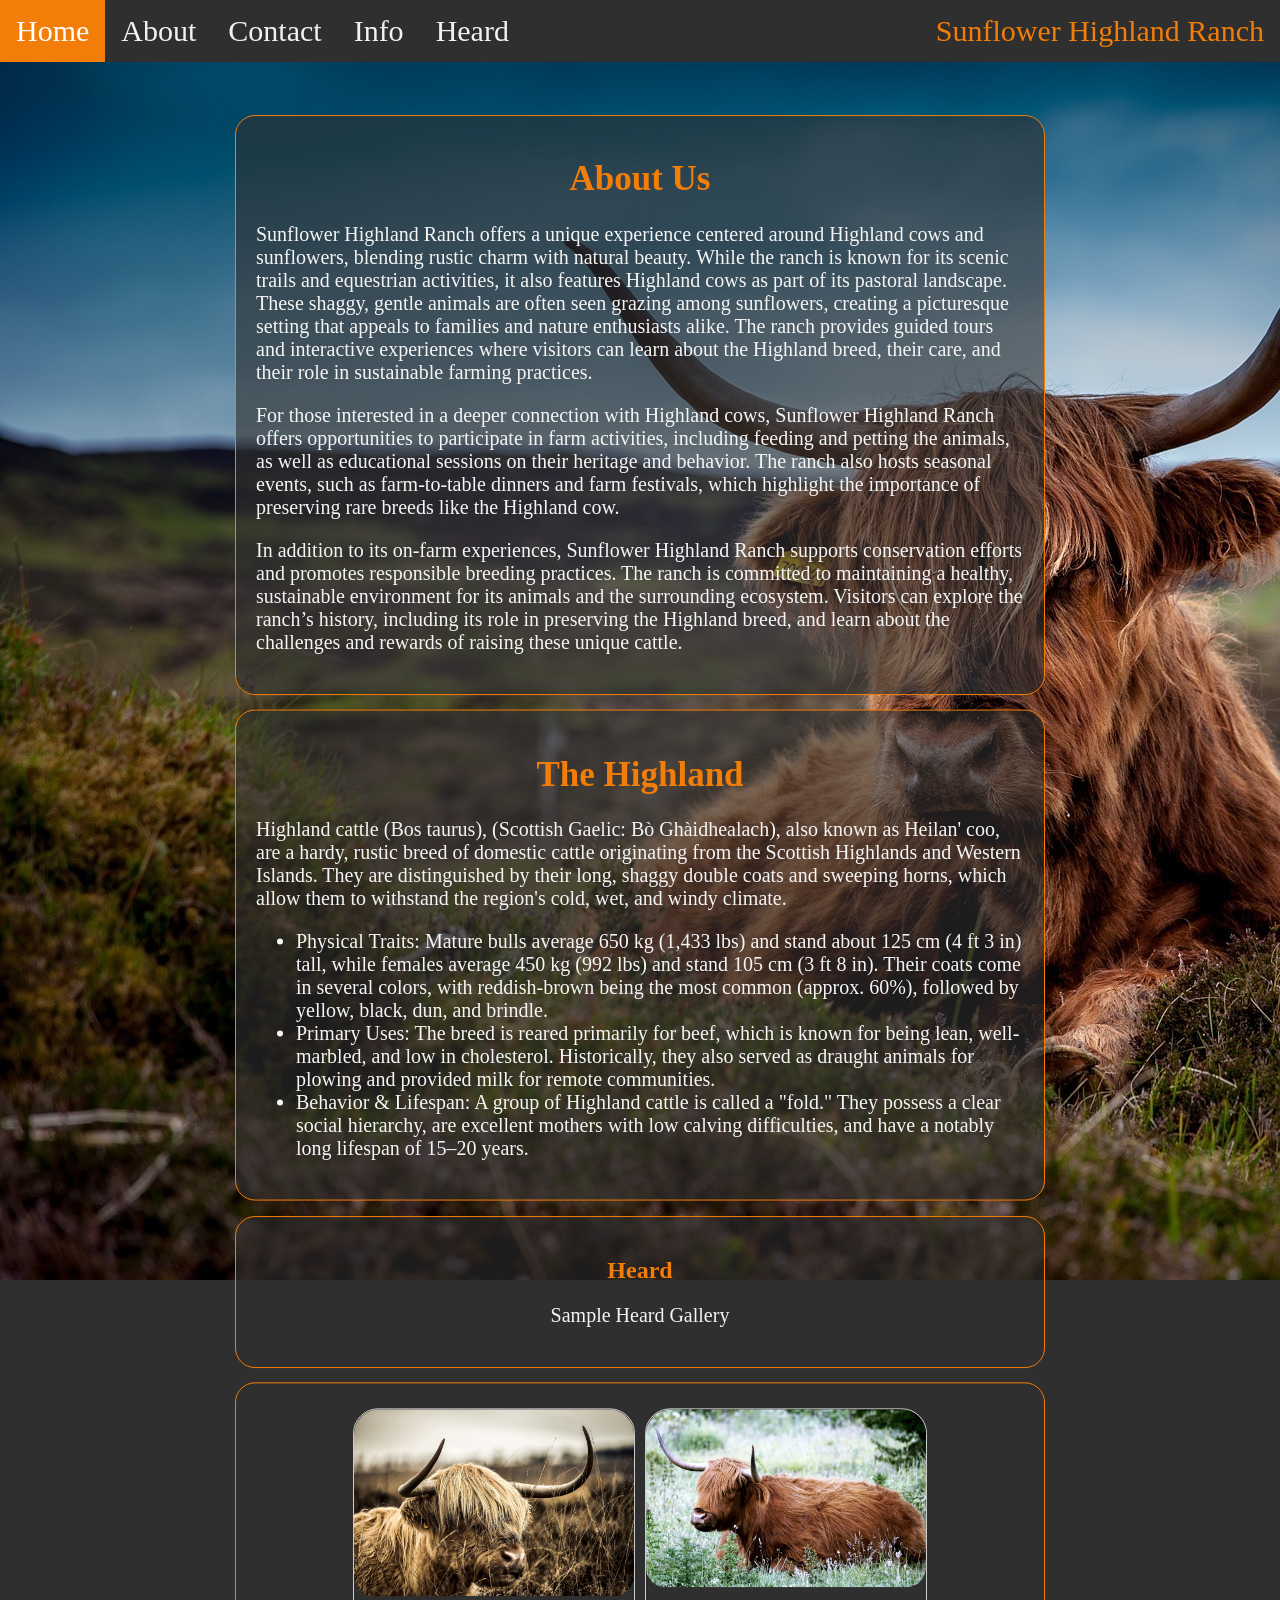
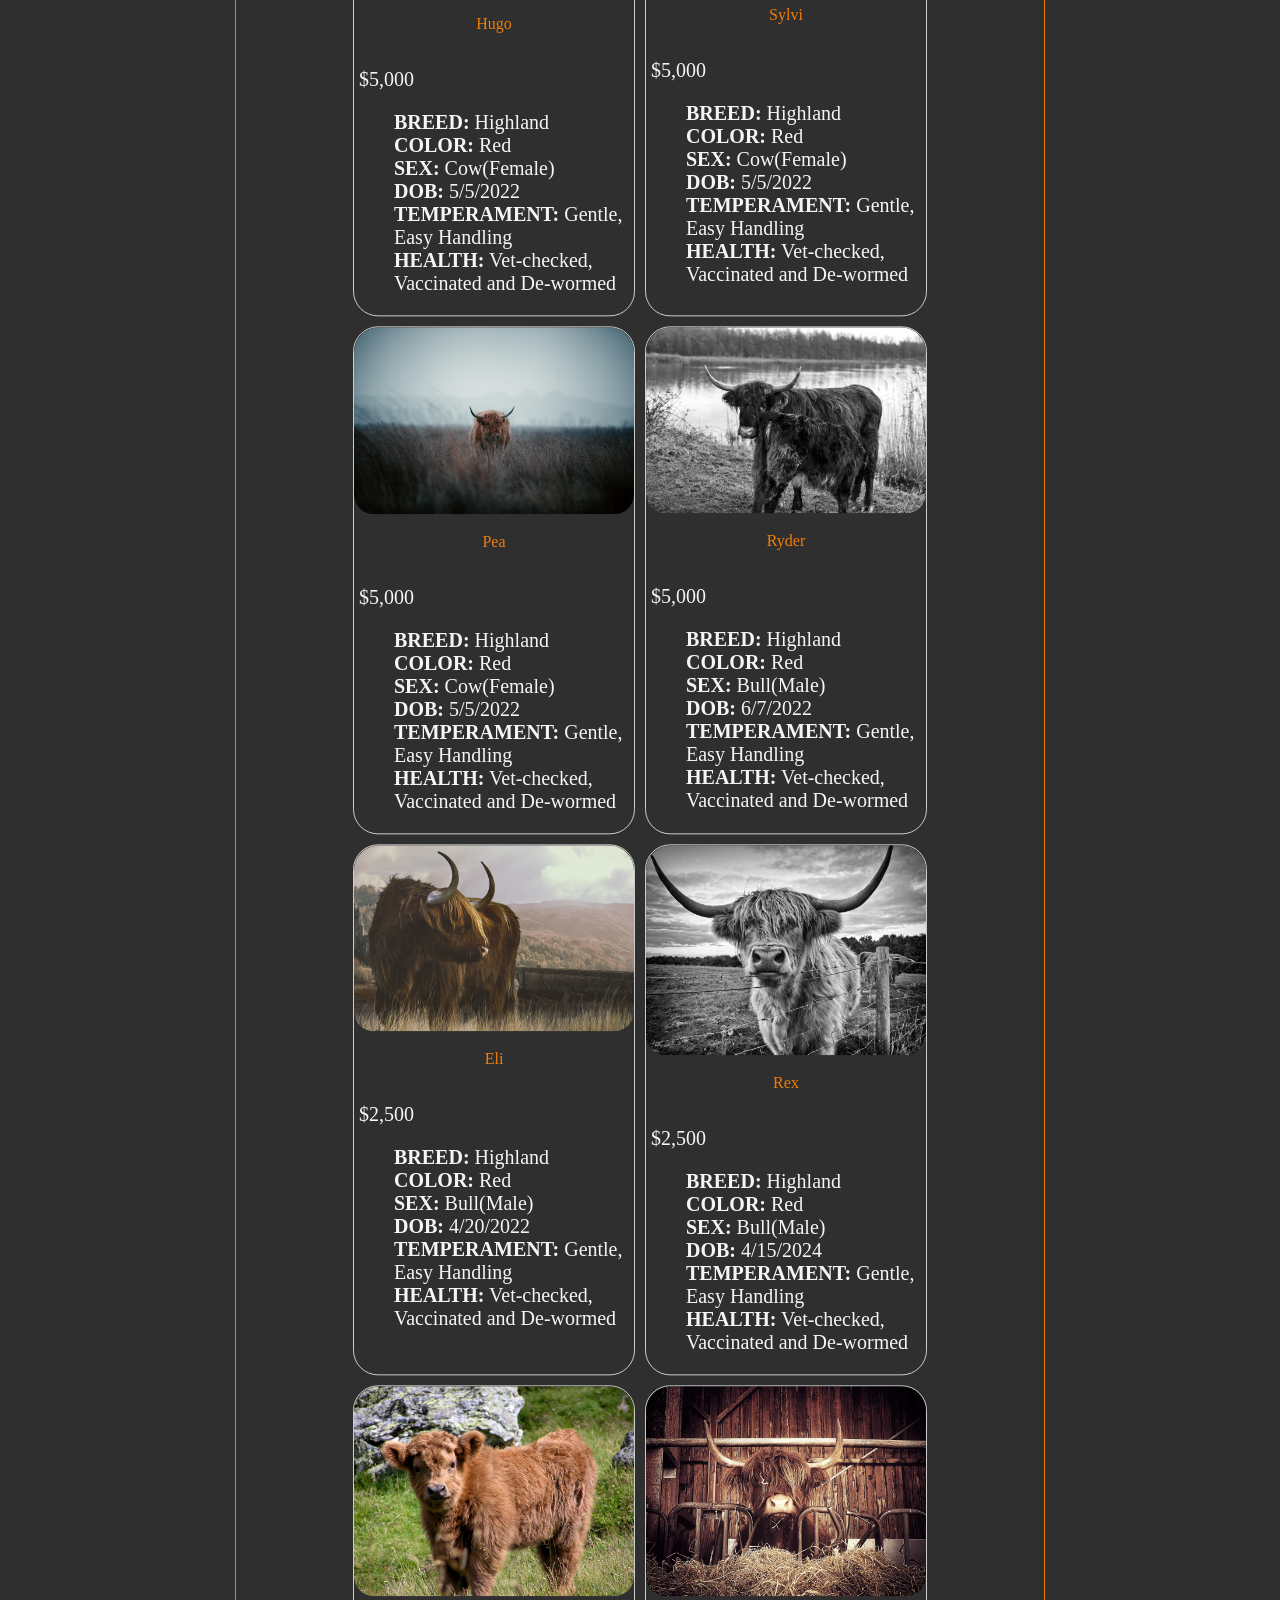
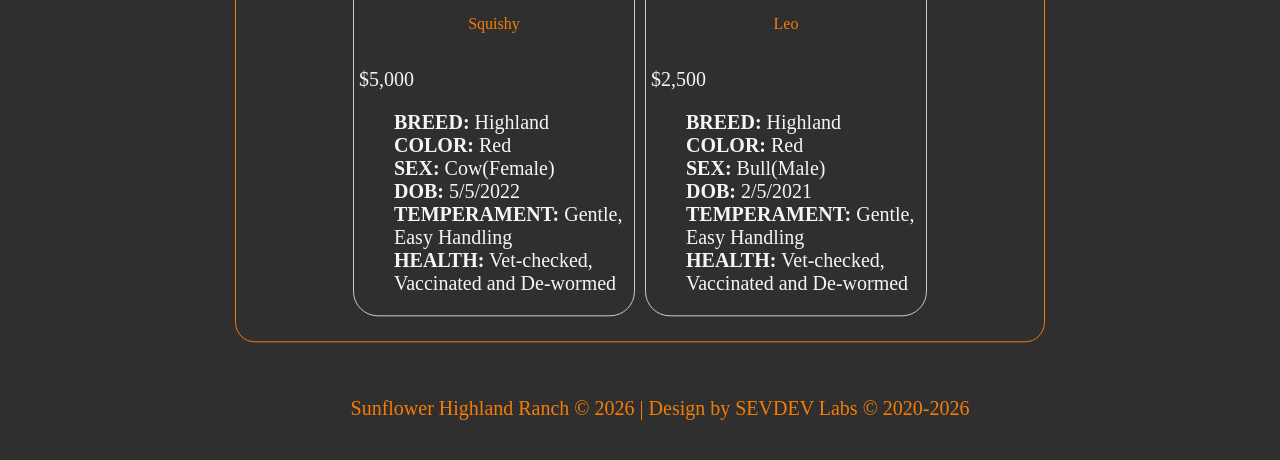
<file: index.html>
<!DOCTYPE html>
<html>
<head>
<meta charset="UTF-8">
<meta name="viewport" content="width=device-width, initial-scale=1">
<link rel="stylesheet" href="./CSS/style_main.css">
</head>
<body>

<div class="topnav">
  	<a class="active" href="#home">Home</a>
  	<a href="#intro">About</a>
  	<a href="./contact.html">Contact</a>
  	<a href="#info">Info</a>
  	<a href="#cattle">Heard</a>
  	<a href="#top" class="split">Sunflower Highland Ranch</a>
</div>
<div id="space"></div>

<div id="intro">
	<h1> About Us </h1>
	<p>Sunflower Highland Ranch offers a unique experience centered around Highland cows and sunflowers, blending rustic charm with natural beauty. 
	While the ranch is known for its scenic trails and equestrian activities, it also features Highland cows as part of its pastoral landscape. 
	These shaggy, gentle animals are often seen grazing among sunflowers, creating a picturesque setting that appeals to families and nature enthusiasts alike. 
	The ranch provides guided tours and interactive experiences where visitors can learn about the Highland breed, their care, and their role in sustainable farming practices. </p>
	<p>For those interested in a deeper connection with Highland cows, Sunflower Highland Ranch offers opportunities to participate in farm activities, including feeding and petting the animals, as well as educational sessions on their heritage and behavior. 
	The ranch also hosts seasonal events, such as farm-to-table dinners and farm festivals, which highlight the importance of preserving rare breeds like the Highland cow. </p>
	<p>In addition to its on-farm experiences, Sunflower Highland Ranch supports conservation efforts and promotes responsible breeding practices. The ranch is committed to maintaining a healthy, sustainable environment for its animals and the surrounding ecosystem. 
	Visitors can explore the ranch’s history, including its role in preserving the Highland breed, and learn about the challenges and rewards of raising these unique cattle.</p>
</div>
	
<div id="info">
	<h1> The Highland </h1>
	<p>Highland cattle (Bos taurus), (Scottish Gaelic: Bò Ghàidhealach), also known as Heilan' coo, are a hardy, rustic breed of domestic cattle originating from the Scottish Highlands and Western Islands.  They are distinguished by their long, shaggy double coats and sweeping horns, 
	which allow them to withstand the region's cold, wet, and windy climate.</p>
	<p>
		<ul>
  <li>Physical Traits: Mature bulls average 650 kg (1,433 lbs) and stand about 125 cm (4 ft 3 in) tall, while females average 450 kg (992 lbs) and stand 105 cm (3 ft 8 in).  Their coats come in several colors, with reddish-brown being the most common (approx.  60%), followed by yellow, black, dun, and brindle.</li>
  <li>Primary Uses: The breed is reared primarily for beef, which is known for being lean, well-marbled, and low in cholesterol.  Historically, they also served as draught animals for plowing and provided milk for remote communities.</li>
  <li>Behavior & Lifespan: A group of Highland cattle is called a "fold." They possess a clear social hierarchy, are excellent mothers with low calving difficulties, and have a notably long lifespan of 15–20 years.</li>
</ul>
	</p>
</div>

<div id="cattle">
<h2> Heard </h2>
<p>Sample Heard Gallery</p>
</div>
<div class="gallery">
<br>
<br>
<div class="gallery-item">
  <a target="_blank" href="./IMG/12019-highland-cow-2651220_1920.jpg">
    <img src="./IMG/12019-highland-cow-2651220_1920.jpg" alt="image 1" width="600" height="400">
  </a>
  <div class="desc">Hugo</div>
        <p>$5,000</p>
      <p>
      	<ul>
      		<li><strong>BREED:</strong> Highland</li>
      		<li><strong>COLOR:</strong> Red</li>
      		<li><strong>SEX:</strong> Cow(Female)</li>
      		<li><strong>DOB:</strong> 5/5/2022</li>
      		<li><strong>TEMPERAMENT:</strong> Gentle, Easy Handling</li>
      		<li><strong>HEALTH:</strong> Vet-checked, Vaccinated and De-wormed</li>
      	</ul>	
      </p>
</div>

<div class="gallery-item">
  <a target="_blank" href="./IMG/165106-highland-cattle-2672931_1920.jpg">
    <img src="./IMG/165106-highland-cattle-2672931_1920.jpg" alt="image 2" width="600" height="400">
  </a>
  <div class="desc">Sylvi</div>
          <p>$5,000</p>
      <p>
      	<ul>
      		<li><strong>BREED:</strong> Highland</li>
      		<li><strong>COLOR:</strong> Red</li>
      		<li><strong>SEX:</strong> Cow(Female)</li>
      		<li><strong>DOB:</strong> 5/5/2022</li>
      		<li><strong>TEMPERAMENT:</strong> Gentle, Easy Handling</li>
      		<li><strong>HEALTH:</strong> Vet-checked, Vaccinated and De-wormed</li>
      	</ul>	
      </p>
  
</div>

<div class="gallery-item">
  <a target="_blank" href="./IMG/dylanleagh-highland-cattle-6517839_1920.jpg">
    <img src="./IMG/dylanleagh-highland-cattle-6517839_1920.jpg" alt="image 3" width="600" height="400">
  </a>
  <div class="desc">Pea</div>
          <p>$5,000</p>
      <p>
      	<ul>
      		<li><strong>BREED:</strong> Highland</li>
      		<li><strong>COLOR:</strong> Red</li>
      		<li><strong>SEX:</strong> Cow(Female)</li>
      		<li><strong>DOB:</strong> 5/5/2022</li>
      		<li><strong>TEMPERAMENT:</strong> Gentle, Easy Handling</li>
      		<li><strong>HEALTH:</strong> Vet-checked, Vaccinated and De-wormed</li>
      	</ul>	
      </p>
</div>

<div class="gallery-item">
  <a target="_blank" href="./IMG/fotografieheleen-cow-5945691_1920.jpg">
    <img src="./IMG/fotografieheleen-cow-5945691_1920.jpg" alt="image 4" width="600" height="400">
  </a>
  <div class="desc">Ryder</div>
          <p>$5,000</p>
      <p>
      	<ul>
      		<li><strong>BREED:</strong> Highland</li>
      		<li><strong>COLOR:</strong> Red</li>
      		<li><strong>SEX:</strong> Bull(Male)</li>
      		<li><strong>DOB:</strong> 6/7/2022</li>
      		<li><strong>TEMPERAMENT:</strong> Gentle, Easy Handling</li>
      		<li><strong>HEALTH:</strong> Vet-checked, Vaccinated and De-wormed</li>
      	</ul>	
      </p>
</div>

<div class="gallery-item">
  <a target="_blank" href="./IMG/pixundfertig-scotland-3585921_1920.jpg">
    <img src="./IMG/pixundfertig-scotland-3585921_1920.jpg" alt="image 5" width="600" height="400">
  </a>
  <div class="desc">Eli</div>
          <p>$2,500</p>
      <p>
      	<ul>
      		<li><strong>BREED:</strong> Highland</li>
      		<li><strong>COLOR:</strong> Red</li>
      		<li><strong>SEX:</strong> Bull(Male)</li>
      		<li><strong>DOB:</strong> 4/20/2022</li>
      		<li><strong>TEMPERAMENT:</strong> Gentle, Easy Handling</li>
      		<li><strong>HEALTH:</strong> Vet-checked, Vaccinated and De-wormed</li>
      	</ul>	
      </p>
</div>

<div class="gallery-item">
  <a target="_blank" href="./IMG/shad0wfall-highland-cow-1514300_1920.jpg">
    <img src="./IMG/shad0wfall-highland-cow-1514300_1920.jpg" alt="image 6" width="600" height="400">
  </a>
  <div class="desc">Rex</div>
          <p>$2,500</p>
      <p>
      	<ul>
      		<li><strong>BREED:</strong> Highland</li>
      		<li><strong>COLOR:</strong> Red</li>
      		<li><strong>SEX:</strong> Bull(Male)</li>
      		<li><strong>DOB:</strong> 4/15/2024</li>
      		<li><strong>TEMPERAMENT:</strong> Gentle, Easy Handling</li>
      		<li><strong>HEALTH:</strong> Vet-checked, Vaccinated and De-wormed</li>
      	</ul>	
      </p>
</div>

<div class="gallery-item">
  <a target="_blank" href="./IMG/robertobarresi-haighlander-99563_1920.jpg">
    <img src="./IMG/robertobarresi-haighlander-99563_1920.jpg" alt="image 7" width="600" height="400">
  </a>
  <div class="desc">Squishy</div>
          <p>$5,000</p>
      <p>
      	<ul>
      		<li><strong>BREED:</strong> Highland</li>
      		<li><strong>COLOR:</strong> Red</li>
      		<li><strong>SEX:</strong> Cow(Female)</li>
      		<li><strong>DOB:</strong> 5/5/2022</li>
      		<li><strong>TEMPERAMENT:</strong> Gentle, Easy Handling</li>
      		<li><strong>HEALTH:</strong> Vet-checked, Vaccinated and De-wormed</li>
      	</ul>	
      </p>
</div>

<div class="gallery-item">
  <a target="_blank" href="./IMG/thetimehiker-highland-cow-5992209_1920.jpg">
    <img src="./IMG/thetimehiker-highland-cow-5992209_1920.jpg" alt="image 8" width="600" height="400">
  </a>
  <div class="desc">Leo</div>
          <p>$2,500</p>
      <p>
      	<ul>
      		<li><strong>BREED:</strong> Highland</li>
      		<li><strong>COLOR:</strong> Red</li>
      		<li><strong>SEX:</strong> Bull(Male)</li>
      		<li><strong>DOB:</strong> 2/5/2021</li>
      		<li><strong>TEMPERAMENT:</strong> Gentle, Easy Handling</li>
      		<li><strong>HEALTH:</strong> Vet-checked, Vaccinated and De-wormed</li>
      	</ul>	
      </p>
</div>

</div>

<footer>
  <p>Sunflower Highland Ranch &#169 2026 | Design by SEVDEV Labs &#169 2020-2026</p>
</footer>


</body>
</html>
</file>
<file: CSS/style_main.css>
/* CSS by John Severin */

/* Standard Element Settings*/

@font-face {
  font-family: Zapf-Chancery, cursive;
  src: url('./media/john/DD/DEV/SHR/Zapf Chancery/Zapf Chancery Italic/Zapf Chancery Italic.ttf') format('ttf');
  font-weight: normal;
  font-style: normal;
}

body, footer, header, section {
   margin: 0;
   padding: 0;
   display: grid;
   gap: 15px;
   padding-top: 100px;
}  

body {
	background-image: url('../IMG/frankyfromgermany-cattle-192976_1920.jpg');
	background-repeat: no-repeat;
	background-attachment: fixed;
	background-color: #2f2f2f;
	font-family: Zapf-Chancery, cursive;	
}

a {
	color: blue;
	text-decoration: none;
}


footer {
	background-color: #2f2f2f;
   padding: 20px;
   text-align: center;
   font-size: 18px;
   color: #f27d08;
   width: 100%;
   bottom: 0;
}

footer p {
	color: #f27d08;
}

h1 {
	color: #f27d08;
	text-align: center;
	font-size: 35px;
}

h2 {
  color: #f27d08;
  text-align: center;
}

h3 {
  color: #f27d08;
}

img {
	border-radius: 20px;
	width: 100%;
	height: auto;
}

p {
	color: whitesmoke;
	font-size: 20px;
}

ul {
	color: whitesmoke;
	font-size: 20px;
	
}



#cattle {
	background-color: rgba(47, 47, 47, 0.6);
	border: 1px solid #f27d08;
	border-radius: 20px;
	position: relative;
	top: 50%;
	left: 50%;
	transform: translate(-50%, -50%);
	align-content: center;
	width: 60%;
	padding: 20px;
}

/* Div Id Element Settings*/

#cattle p {
	text-align: center;
}

#info {
	background-color: rgba(47, 47, 47, 0.6);
	border: 1px solid #f27d08;
	border-radius: 20px;
	position: relative;
	top: 50%;
	left: 50%;
	transform: translate(-50%, -50%);
	align-content: center;
	width: 60%;
	padding: 20px;
}

#intro {
	background-color: rgba(47, 47, 47, 0.6);
	border: 1px solid #f27d08;
	border-radius: 20px;
	position: relative;
	top: 50%;
	left: 50%;
	transform: translate(-50%, -50%);
	align-content: center;
	width: 60%;
	padding: 20px;
}

/* Nav Class Settings */

.topnav {	
  overflow: hidden;
  background-color: #2f2f2f;
  position: fixed;
  overflow: hidden;
  z-index: 10000;
  top: 0;
  margin-bottom: 230px;
  width: 100%;
}

.topnav a {
  float: left;
  color: #f2f2f2;
  text-align: center;
  padding: 14px 16px;
  text-decoration: none;
  font-size: 30px;
  font-weight: 100;
}

.topnav a:hover {
  background-color: #ddd;
  color: #f27d08;
}

.topnav a.active {
  background-color: #f27d08;
  color: white;
}

.topnav a.split {
  float: right;
  background-color: transparent;
  color: #f27d08;
  font-size: 30px;
}

/* Gallery Class Settings*/

/* Center website */
.main {
  max-width: 100%;
  margin-left: auto;
}

/*
h1 {
  font-size: 50px;
  word-break: break-all;
  top 10%
}
*/

div.gallery {
  display: flex;
  flex-wrap: wrap;
  justify-content: center;
  background-color: rgba(47, 47, 47, 0.6);
  border: 1px solid #f27d08;
  border-radius: 20px;
  position: relative;
  top: 50%;
  left: 50%;
  transform: translate(-50%, -50%);
  align-content: center;
  margin-top: auto;
  width: 60%;
  padding: 20px;
	
}

div.gallery-item {
  background-color: rgba(47, 47, 47, 0.9);
  margin: 5px;
  border: 1px solid #CCCCCC;
  border-radius: 25px;
  width: 280px;
  
}

div.gallery-item p {
  padding-left: 5px;
}

div.gallery-item:hover {
  border: 1px solid #f27d08;
}

div.gallery-item img {
  width: 100%;
  height: auto;
  border-top-left-radius: 25px;
  border-top-right-radius: 25px;
}

div.gallery-item div.desc {
  padding: 15px;
  text-align: center;
  color: #f27d08;
}

div.gallery ul {
  list-style-type: none;
}

/* Responsive layout - makes a two column-layout instead of four columns */
@media screen and (max-width: 900px) {
  div.gallary {
    width: 50%;
  }
}

/* Responsive layout - makes the two columns stack on top of each other instead of next to each other */
@media screen and (max-width: 600px) {
  div.gallery {
    width: 100%;
  }
}
</file>
